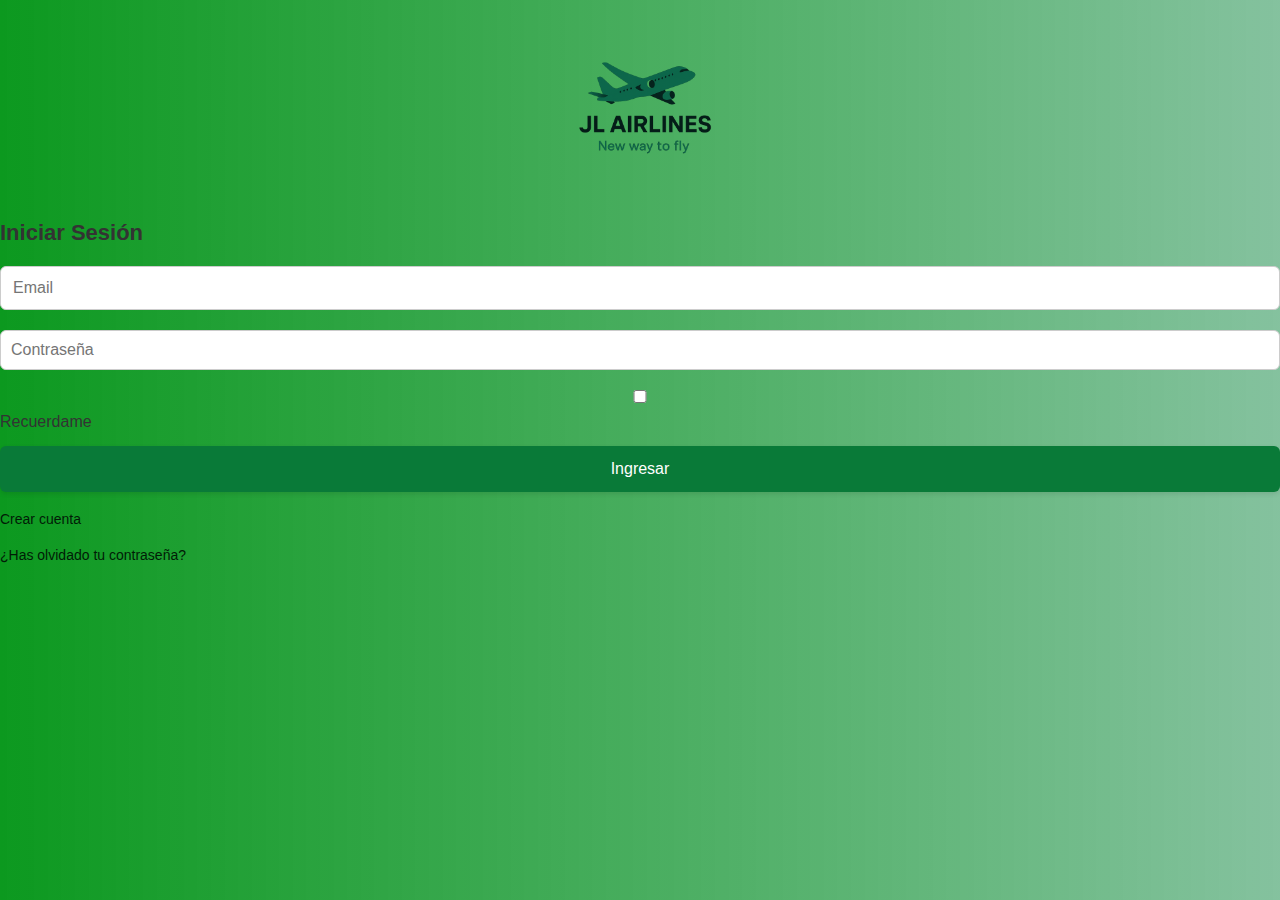
<file: index.html>
<!DOCTYPE html>
<html lang="en">
<head>
    <meta charset="UTF-8">
    <meta name="viewport" content="width=device-width, initial-scale=1.0">
    <link rel="stylesheet" href="./styles.css">
    <title>Iniciar Sesión</title>
</head>
<body class="cuerpo-principal">
    <main>
    <header class="logo-1">
        <img src="./MULTIMEDIA/LOGO SIN FONDO.png" class="logo-inicio" alt="logo">
    </header>
    <div class="container-2">
        <h2>Iniciar Sesión</h2>
        <form action="./HTML/vista-inicio.html" method="get"autocomplete="off">
            <input type="text" id="email" name="email" placeholder="Email" required>
            <input type="password" id="password" name="password" placeholder="Contraseña" required>
            <div class="recuerdeme-2">
            <input  type="checkbox" id="datos" name="datos" value="datos"> Recuerdame
            </div>
            <button class="boton" type="submit">Ingresar</button><br><br>
            <a href="./HTML/registro.html">Crear cuenta</a> <br><br>
            <a href="./HTML/recuperar-contrasena.html">¿Has olvidado tu contraseña?</a>
        </form>
    </div>
</main>
</body>
</html>
</file>
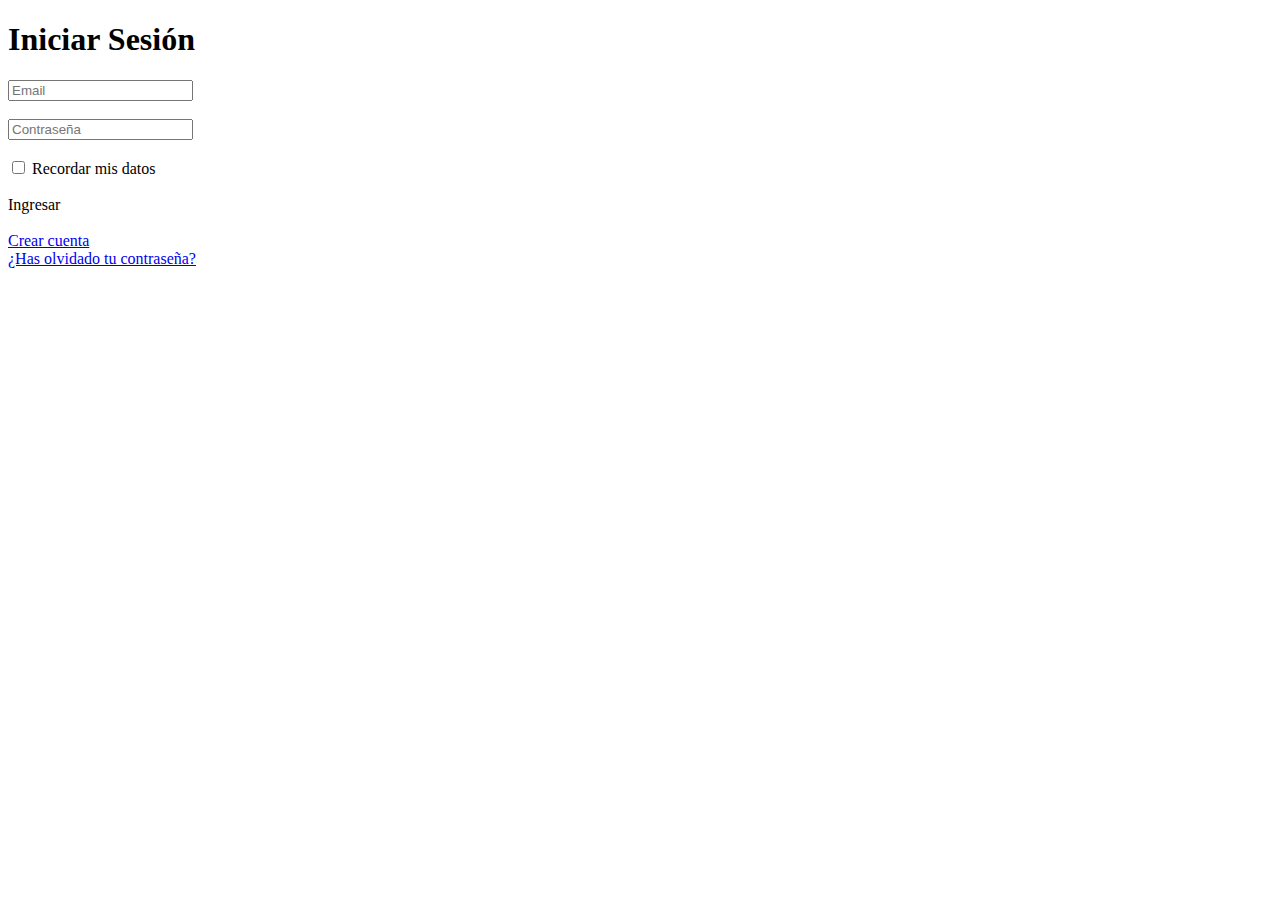
<file: HTML/index.html>
<!DOCTYPE html>
<html lang="en">
<head>
    <meta charset="UTF-8">
    <meta name="viewport" content="width=device-width, initial-scale=1.0">
    <title>Document</title>
</head>
<body>
    <header>
    </header>
    <main>
        <h1>Iniciar Sesión</h1>
        <form action="/HTML/crear-contrasena.html" method="get"autocomplete="off">
            <label for="username"></label>
            <input type="text" id="email" name="email" placeholder="Email" required>
            <br><br>
            <label for="password"></label>
            <input type="password" id="password" name="password" placeholder="Contraseña" required>
            <br><br>
            <input type="checkbox" id="datos" name="datos" value="datos">
            <label for="datos">Recordar mis datos</label>
            <br><br>
            <bottom type="submit">Ingresar</bottom>
            <br><br>
            <a href="/HTML/registro.html">Crear cuenta</a> <br>
            <a href="/HTML/recuperar-contrasena.html">¿Has olvidado tu contraseña?</a>
        </form>
    </main>
</body>
</html>
</file>
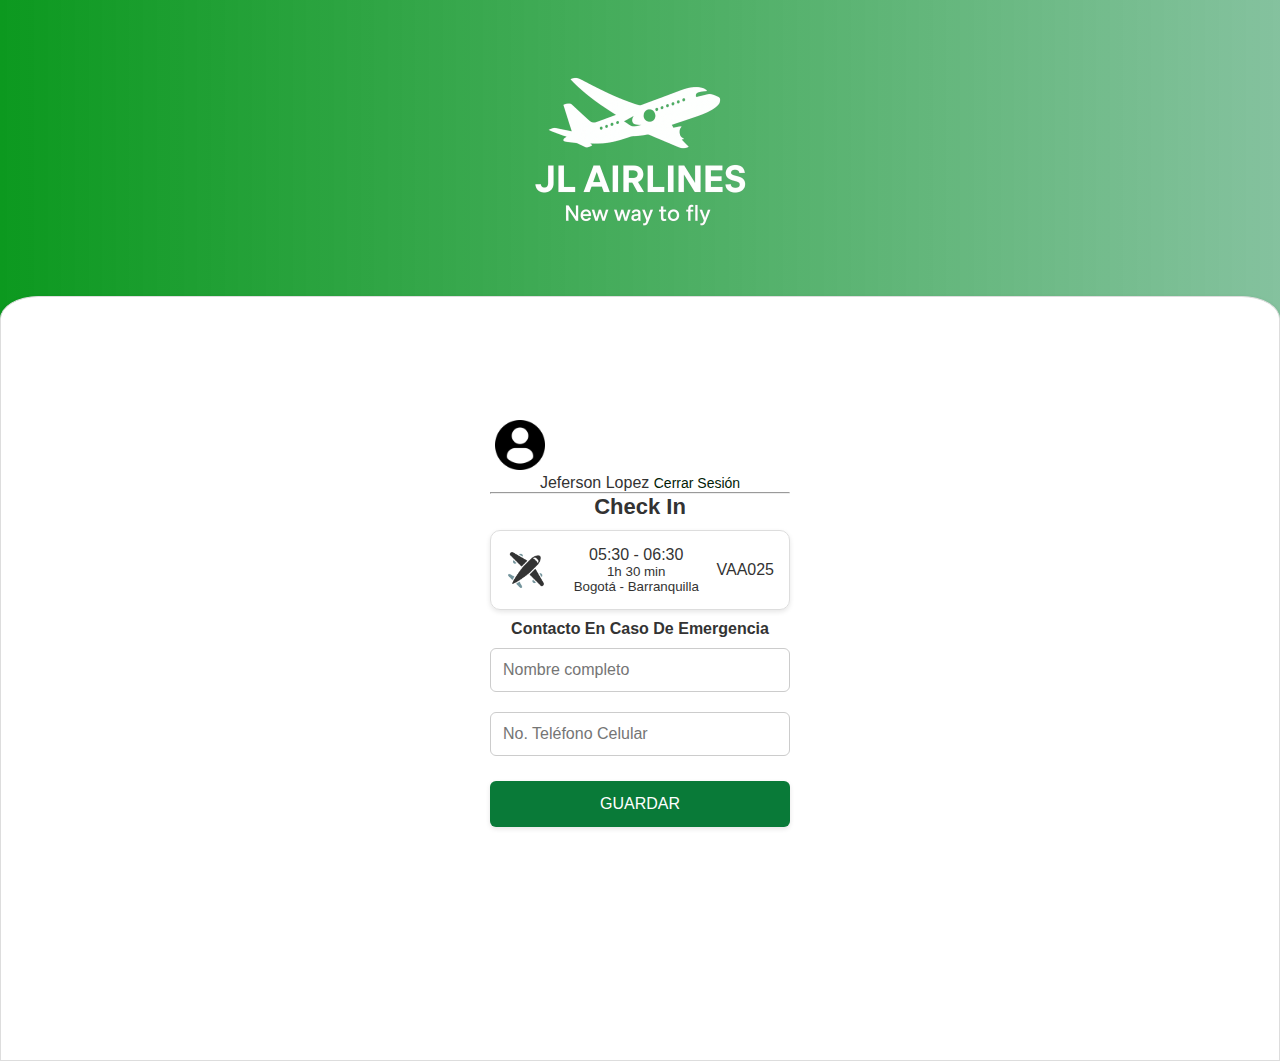
<file: HTML/check-in.html>
<!DOCTYPE html>
<html lang="en">

<head>
    <meta charset="UTF-8">
    <meta name="viewport" content="width=device-width, initial-scale=1.0">
    <title>Check_in</title>
    <link rel="stylesheet" href="../styles.css">
</head>

<body>
    <main>
    <div class="">
        <img src="../MULTIMEDIA/LOGO.png" class="logo" alt="LOGO">
    </div>
    <section class="caja">
        <div class="container">
            <div class="cajita">
                <img src="../MULTIMEDIA/LOGO USER.png" class="logo-user" alt="foto perfil">
                <div class="cajitadecajita">
                    <span id="name">Jeferson Lopez</span>
                    <a href="../styles.css" class="linea">Cerrar Sesión</a>
                </div>
            </div>
            <hr>
            <h2>Check In</h2>
            <div class="card">
                <img src="../MULTIMEDIA/avion.png">
                <div class="ticket-6">05:30 - 06:30<br><small>
                        <div class="ticket-2">1h 30 min</div>
                    </small><small>
                        <div class="ticket-2">Bogotá - Barranquilla</div>
                    </small></div>
                <div class="ticket-5">VAA025<br></div>
            </div>

            <div class="card-new">
                <h4>Contacto En Caso De Emergencia</h4>
                <input type="text" placeholder="Nombre completo">
                <input type="text" placeholder="No. Teléfono Celular">
                <form action="./vista-inicio.html" method="get" class="boton">
                    <button>GUARDAR</button>
                </form>
            </div>
    </section>
</main>
</body>

</html>
</file>
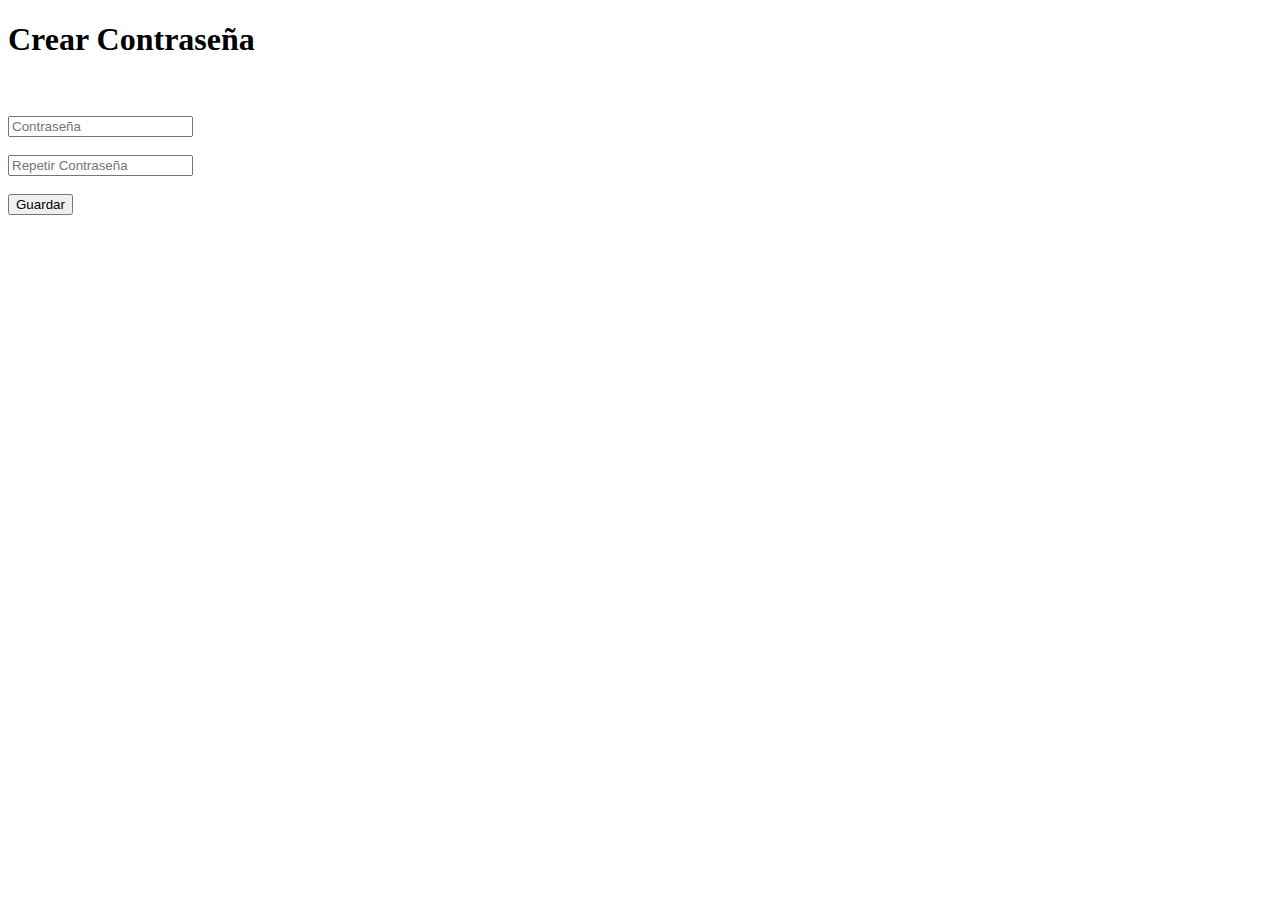
<file: HTML/crear-contrasena.html>
<!DOCTYPE html>
<html lang="en">
<head>
    <meta charset="UTF-8">
    <meta name="viewport" content="width=device-width, initial-scale=1.0">
    <title>Document</title>
</head>
<body>
    <h1>Crear Contraseña</h1><br><br>
    <form action="/HTML/vista-inicio.html" method="get" autocomplete="off">
        <label for"Contraseña"></label>
        <input type="text" id="contraseña" name="contraseña" placeholder="Contraseña" required><br><br>
        <label for"Repetir-Contraseña"></label>
        <input type="text" id="contraseña" name="contraseña" placeholder="Repetir Contraseña" required><br><br>
        <button type="submit">Guardar</button>
    </form>
</body>
</html>
</file>
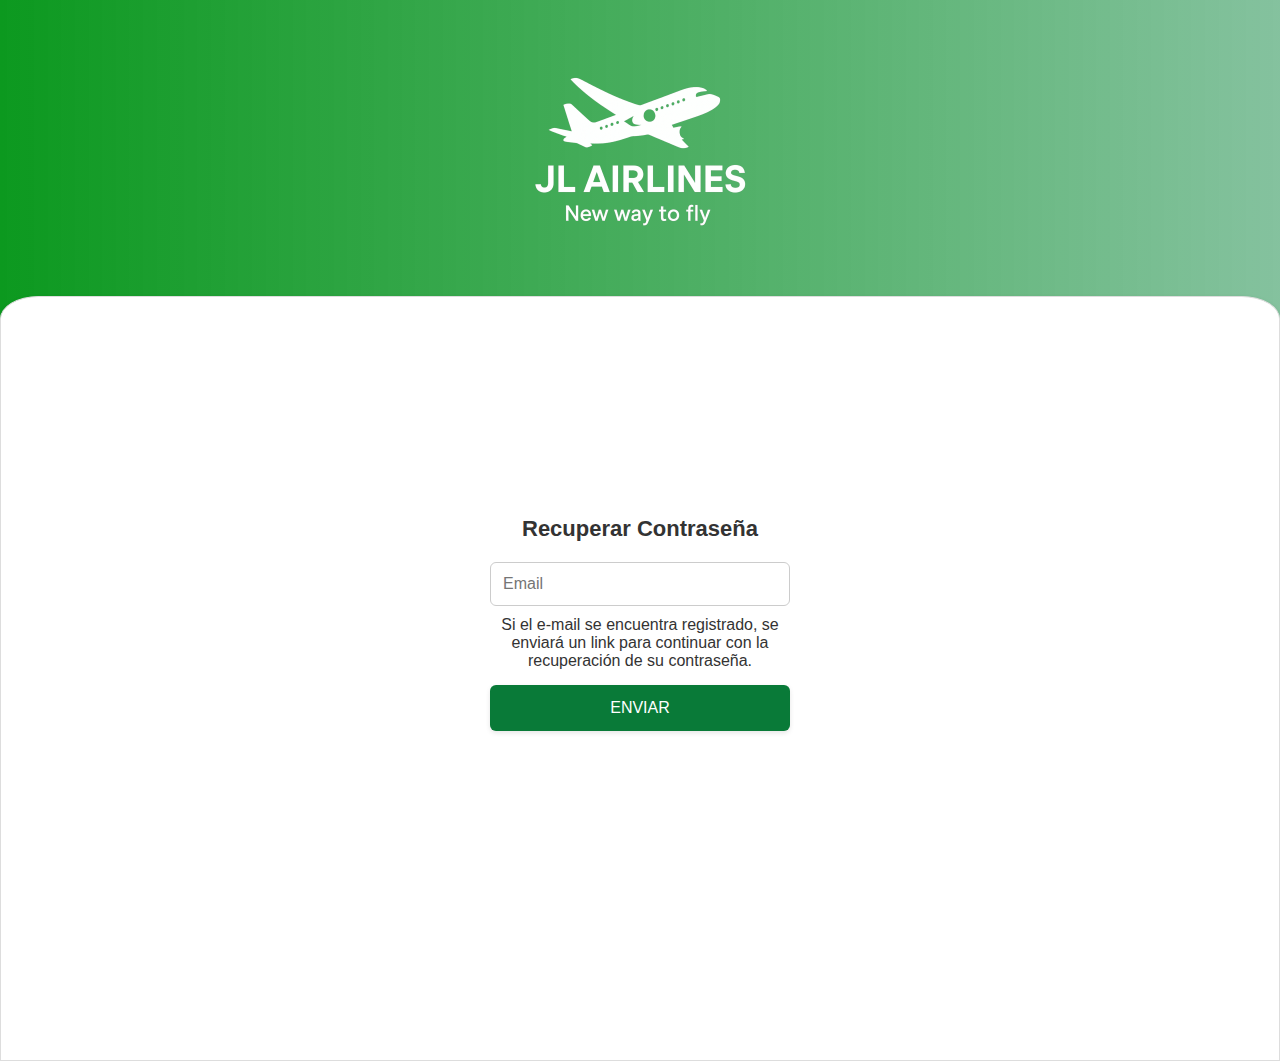
<file: HTML/recuperar-contrasena.html>
<!DOCTYPE html>
<html lang="en">

<head>
    <meta charset="UTF-8">
    <meta name="viewport" content="width=device-width, initial-scale=1.0">
    <title>Recuperar_contraseña</title>
    <link rel="stylesheet" href="../styles.css">
</head>

<body>
    <main>
        <div class="">
            <img src="../MULTIMEDIA/LOGO.png" class="logo" alt="LOGO">
        </div>
        <section class="caja">
            <div class="container">
                <h2>Recuperar Contraseña</h2>
                <form action="./crear-contrasena.html" method="get" autocomplete="off">
                    <input type="text" id="email" name="email" placeholder="Email" required>
                    <p>Si el e-mail se encuentra registrado, se enviará un link para continuar con la recuperación de su
                        contraseña.</p>
                    <button class="boton" type="submit">ENVIAR</button>
        </section>
        </form>
        </div>
    </main>
</body>

</html>
</file>
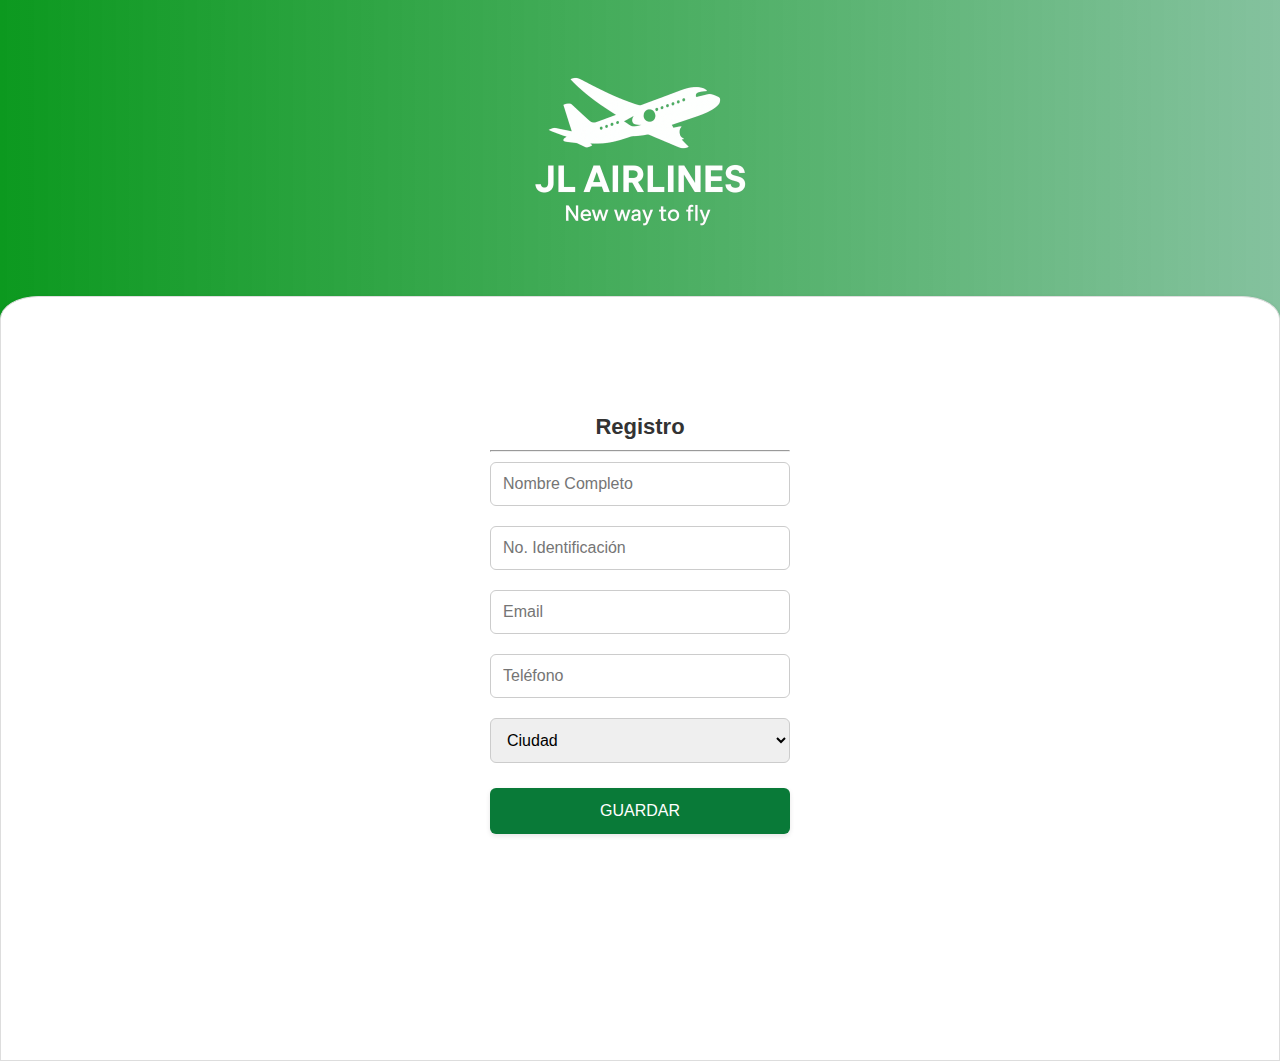
<file: HTML/registro.html>
<!DOCTYPE html>
<html lang="en">

<head>
    <meta charset="UTF-8">
    <meta name="viewport" content="width=device-width, initial-scale=1.0">
    <link rel="stylesheet" href="/styles.css">
    <title>Registro</title>
</head>

<body>
    <main>
    <div class="">
        <img src="/MULTIMEDIA/LOGO.png" class="logo" alt="LOGO">
    </div>
    <section class="caja">
        <div class="container">
            <form action="./crear-contrasena.html" method="get" autocomplete="off">
                <h2>Registro</h2>
                <hr>
                <input type="text" id="nombre" name="nombre" placeholder="Nombre Completo" required>
                <input type="text" id="identifiacion" name="identificacion" placeholder="No. Identificación" required>
                <input type="text" id="email" name="email" placeholder="Email" required>
                <input type="text" id="telefono" name="telefono" placeholder="Teléfono" required>
                <select id="ciudad" name="ciudad" required>
                    <option value="ciudad">Ciudad</option>
                    <option value="ciudad1">Bucaramanga</option>
                    <option value="ciudad2">Floridablanca</option>
                    <option value="ciudad3">Piedecuesta</option>
                    <option value="ciudad4">Girón</option>
                    <option value="ciudad5">Barrancabermeja</option>
                    <option value="ciudad6">San Gil</option>
                    <option value="ciudad7">Cúcuta</option>
                </select>
                <button class="boton" type="submit">GUARDAR</button>
            </form>
        </div>
    </section>
</main>
</body>

</html>
</file>
<file: styles.css>
* {
    box-sizing: border-box;
    margin: 0;
    padding: 0;
    font-family: 'Roboto', sans-serif;
}
body {
    font-family: 'Roboto', sans-serif;
    margin: 0;
    padding: 0;
    background: linear-gradient(to right, #0c991f, #3d9e66a1);
    color: #333;
    margin-bottom: -20px;
}

.container {
    max-width: 300px;
    margin: 0 auto;
    padding: auto;
    text-align: center;
    margin-bottom: 110px;
}

input[type="email"],
input[type="password"] {
    width: 100%;
    padding: 10px;
    box-sizing: border-box
}

h1, h2 {
    font-size: 22px;
    margin-bottom: 10px;
}

input, select {
    width: 100%;
    padding: 12px;
    margin: 10px 0;
    border: 1px solid #ccc;
    border-radius: 6px;
    box-sizing: border-box;
    font-size: 16px;
}

button, .btn {
    width: 100%;
    padding: 14px;
    margin-top: 15px;
    background-color: #097a38;
    color: #fff;
    border: none;
    border-radius: 6px;
    font-size: 16px;
    cursor: pointer;
    box-shadow: 0 2px 5px rgba(0,0,0,0.1);
}

a {
    color: #011c06;
    text-decoration: none;
    font-size: 14px;
}

.checkbox-container {
    text-align: left;
    margin: 10px 0;
}

.card {
    border: 1px solid #ddd;
    border-radius: 10px;
    padding: 15px;
    margin: 10px 0;
    box-shadow: 0 2px 5px rgba(0,0,0,0.1);
    display: flex;
    align-items: center;
    justify-content: space-between;
}

.card img {
    width: 40px;
    height: 40px;
    margin-right: 10px;
}

.header {
    background: linear-gradient(to right, #0c991f, #3d9e66a1);
    color: white;
    display: grid;
    place-items: center;
}

.logo {
    width: 20%;
    height:90%;
    object-fit: cover;
    margin: 20px auto;
    align-items: center;
    display: block;
}

.logo-inicio {
    display: flex;
    width: 160px;
    place-items: center;;
    margin-left: -70px;
}

.profile {
    display: flex;
    align-items: center;
    padding: 10px 0;
}

.profile img {
    width: 40px;
    height: 40px;
    margin-right: 10px;
}

.status {
    color: #888;
    font-size: 14px;
}

.card-option {
    display: flex;
    align-items: center;
    justify-content: space-between;
    text-decoration: none;
    padding: 15px;
    margin: 15px 0;
    background-color: #fff;
    border-radius: 10px;
    box-shadow: 0 2px 4px rgba(0, 0, 0, 0.1);
    color: #333;
    transition: box-shadow 0.2s ease;
}

.card-option:hover {
    box-shadow: 0 4px 8px rgba(0, 0, 0, 0.15);
}

.card-icon {
    width: 40px;
    height: 40px;
    margin-right: 15px;
}

.card-text {
    flex-grow: 1;
    font-size: 16px;
}

.card-arrow {
    font-size: 24px;
    color: #aaa;
}

.logo-1{
    display: block;
    margin: 0 auto;
    width: 10px;
    padding: 30px 0;
}

.caja {
    border: 1px solid #ddd;
    border-top-left-radius: 3%;
    border-top-right-radius: 3%;
    padding: 40px;
    margin: 10px 0;
    box-shadow: 0 2px 5px rgba(0,0,0,0.1);
    display: flex;  
    align-items: center;
    justify-content: space-between;
    position: relative;
    z-index: 1;
    background-color: white;
    height: 85vh;
    padding: auto;
    text-align: center;
}

.recuerdeme{
    display: flex;
    align-items: center;
    gap: 10px;
    margin-left: 5px;
    margin-right: 175px;
}

.logo-user {
    height: 50px;
    margin-right: 80%;
}

#name{
    margin: 0%;
    padding: 0%;  
}
</file>
